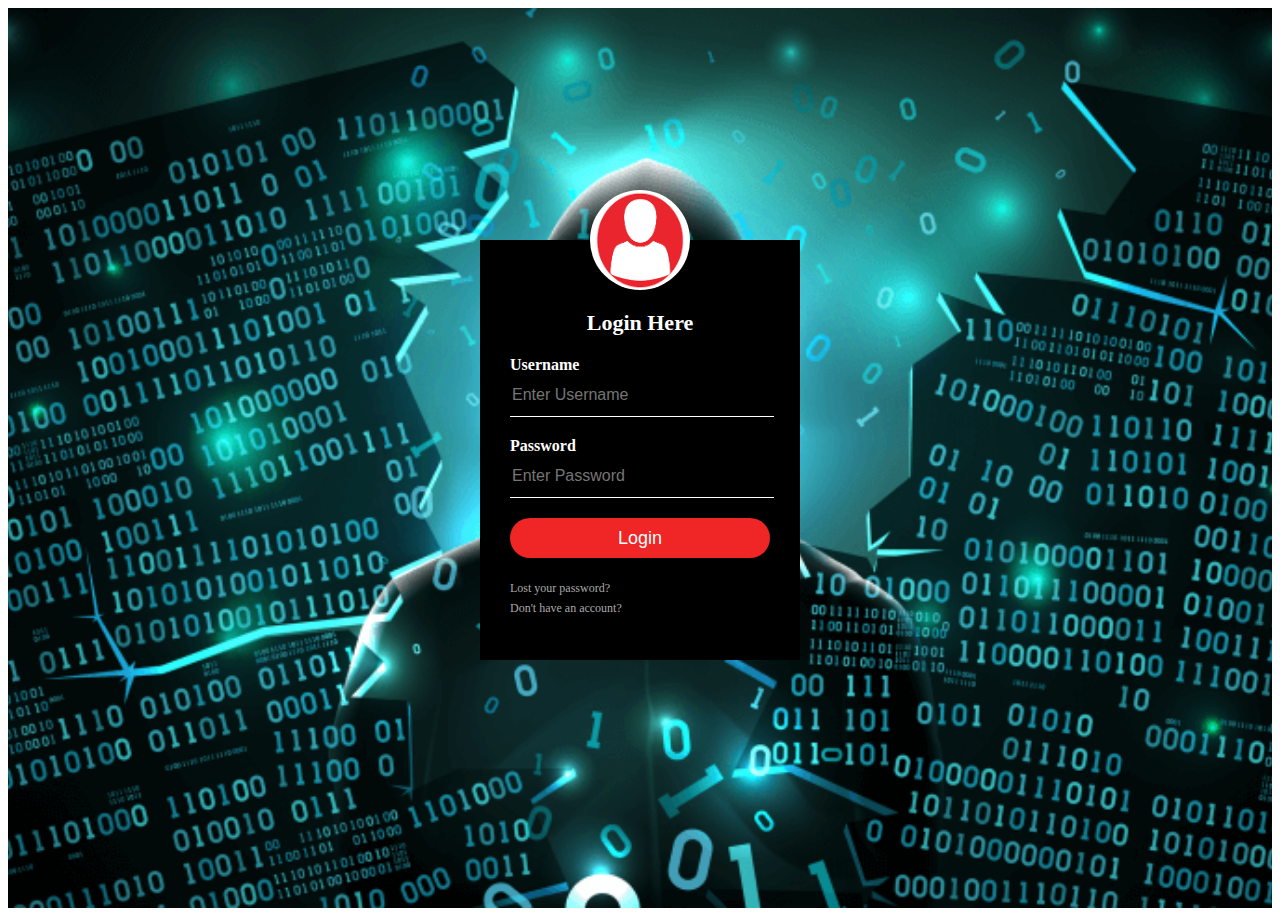
<file: Project2/index.html>
<!DOCTYPE html>
<html lang="en">
<head>
    <meta charset="UTF-8">
    <meta name="viewport" content="width=device-width, initial-scale=1.0">
    <title>Login Form Design</title>
    <link rel="stylesheet" type="text/css" href="style.css">
</head>
<body>
    <div class="background">
        <div class="loginbox">
        <img src="./assets/images/avatar.png" class="avatar">
        <h1>Login Here</h1>
        <form>
            <p>Username</p>
            <input type="text" name="" placeholder="Enter Username">
            <p>Password</p>
            <input type="Password" name="" placeholder="Enter Password">
            <input type="submit" name="" value="Login">
            <a href="#">Lost your password?</a><br>
            <a href="#">Don't have an account?</a>
        </form>
       </div>
     </div>
</body>
</html>
</file>
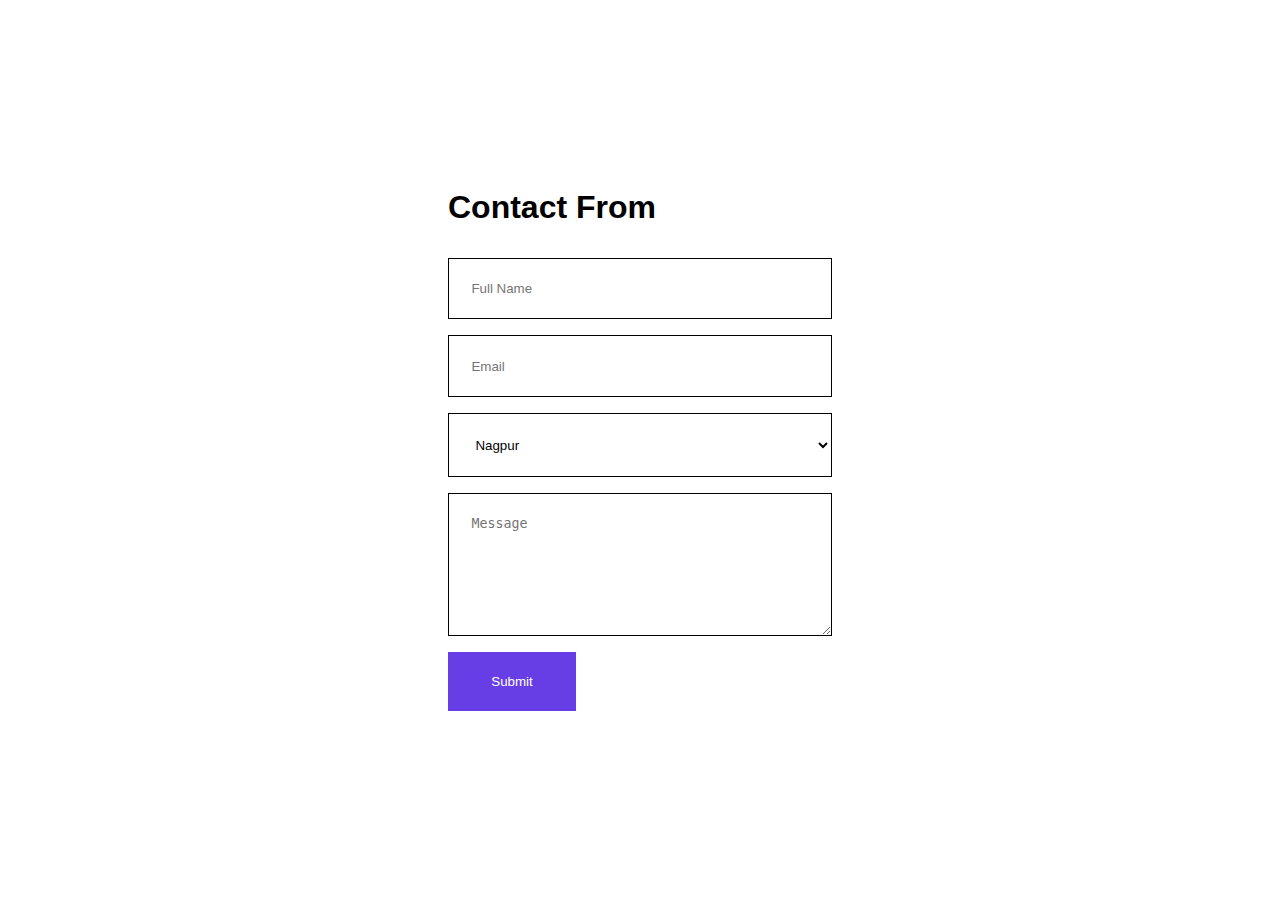
<file: Project1/contact.html>
<!DOCTYPE html>
<html lang="en">
<head>
    <meta charset="UTF-8">
    <meta name="viewport" content="width=device-width, initial-scale=1.0">
    <title>Contact Us</title>
    <link rel="stylesheet" href="style1.css">
</head>
<body>
    <div class="container">
        <h1>Contact From</h1>
        <form action="https://formsubmit.co//your@email.com" method="post">
            <input type="text" name="Name" placeholder="Full Name" required>
            <input type="email" name="Email" placeholder="Email" required>
            <select name="Continent">
                <option>Nagpur</option>
                <option>Mumbai</option>
                <option>Pune</option>
                <option>Amravati</option>
            </select>
            <textarea  name="Message" placeholder="Message" required></textarea>
            <button type="submit">Submit</button>
        </form>
    </div>
</body>

</html>
</file>
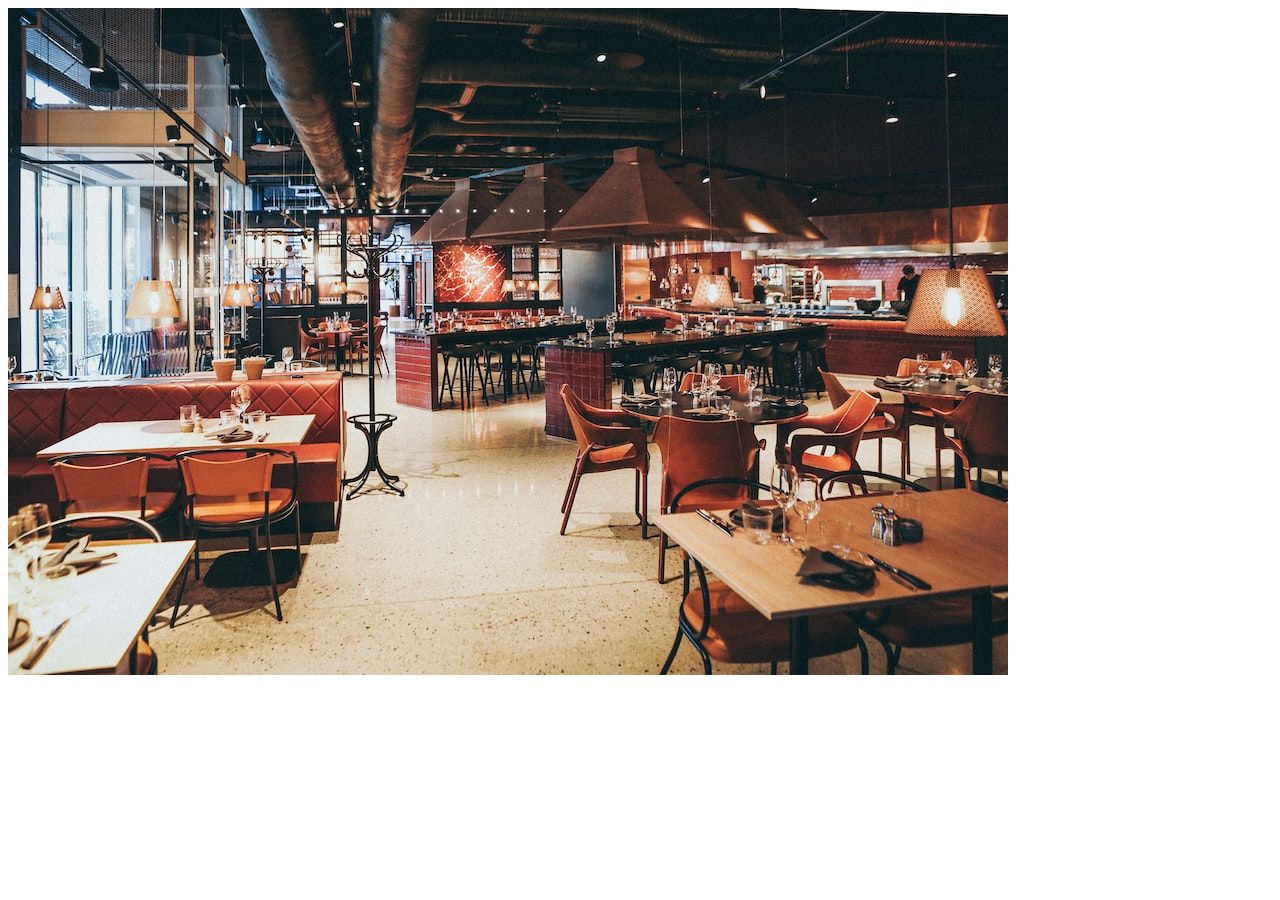
<file: Project1/gallery.html>
<!DOCTYPE html>
<html lang="en">
<head>
    <meta charset="UTF-8">
    <meta name="viewport" content="width=device-width, initial-scale=1.0">
    <title>GALLERY</title>
</head>
<body>
    <img src="./assets/images/restaurant.jpg">
</body>
</html>
</file>
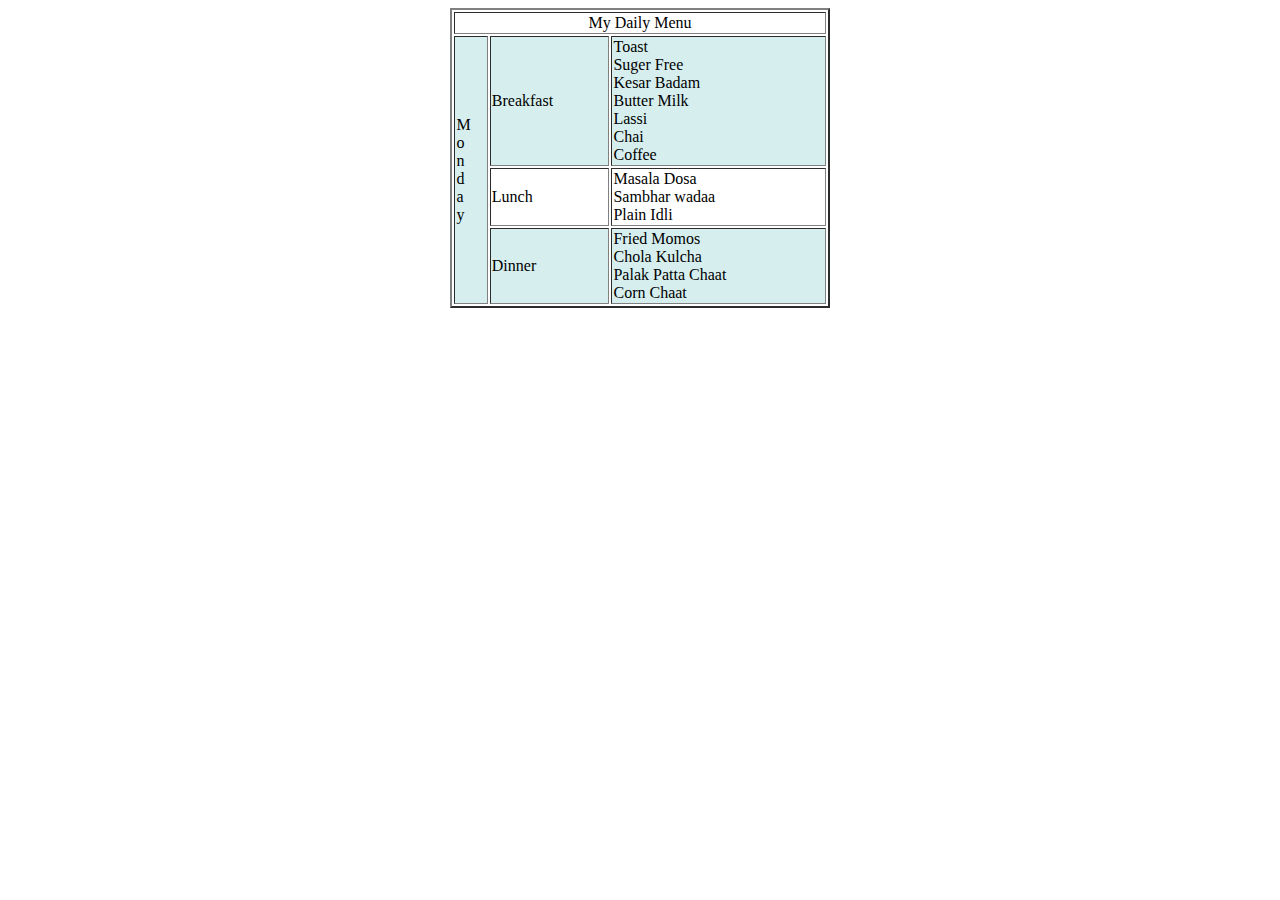
<file: Project1/menu.html>
<!DOCTYPE html>
<html lang="en">
<head>
    <meta charset="UTF-8">
    <meta name="viewport" content="width=device-width, initial-scale=1.0">
    <title>MENU</title>
    <style>
        tr:nth-child(even) {
            background-color: #D6EEEE;
        }
    </style>    
</head>
<body>
    <center>
        <table border="2"  style="width:30%">
        <tr>
            <td colspan="3" align="center">My Daily Menu</td>
        </tr>
        <tr>
            <td rowspan="3">M<br>o<br>n<br>d<br>a<br>y</td>
            <td>Breakfast</td>
            <td>Toast<br>Suger Free<br> Kesar Badam<br> Butter Milk<br>
                Lassi<br> Chai<br> Coffee </td>
        </tr>
        <tr>
            <td>Lunch</td>
            <td>Masala Dosa<br>Sambhar wadaa<br>Plain Idli</td>
        </tr>
        <tr>
            <td>Dinner</td>
            <td>Fried Momos<br>Chola Kulcha<br>Palak Patta Chaat<br>Corn Chaat</td>
        </tr>
    </table>
    </center>
</body>
</html>
</file>
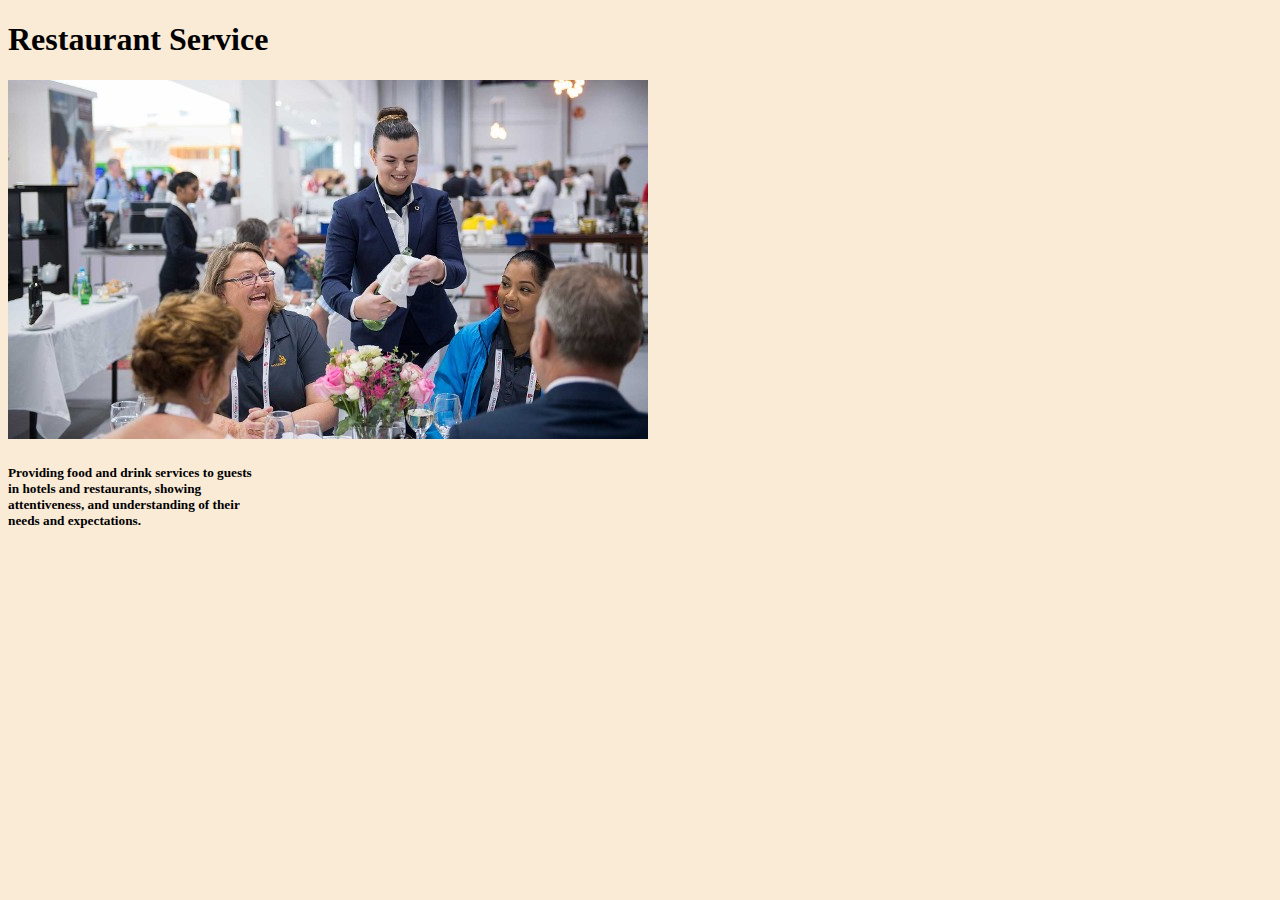
<file: Project1/service.html>
<!DOCTYPE html>
<html lang="en">
<head>
    <meta charset="UTF-8">
    <meta name="viewport" content="width=device-width, initial-scale=1.0">
    <title>SERVIC</title>
</head>
<body bgcolor="antiquewhite">
    <h1>Restaurant Service</h1>
    <img src="./assets/images/ser.jpg">
    <h5><p>Providing food and drink services to guests<br>
         in hotels and restaurants, showing <br>
        attentiveness, and understanding of their<br>
         needs and expectations.</p></h5>
</body>
</html>
</file>
<file: Project2/style.css>
*body{
    margin: 0;
    padding: 0;
    background-size: cover;
    background-position: center;
    font-family: sans-serif;
}

.background{
    width: 100%;
    height: 100vh;
    background-image: url(./assets/images/photo.png);
    background-repeat: no-repeat;
    background-size: cover;
    background-position: center;
}

.loginbox{
    width: 320px;
    height: 420px;
    background: #000;
    color: #fff;
    top: 50%;
    left: 50%;
    position: absolute;
    transform: translate(-50%,-50%);
    box-sizing: border-box;
    padding: 70px 30px;
}

.avatar{
    width: 100px;
    height: 100px ;
    border-radius: 50%;
    position: absolute;
    top: -50px;
    left: calc(50% - 50px);
}

h1{
    margin: 0;
    padding: 0 0 20px;
    text-align: center;
    font-size: 22px;
}

.loginbox p{
    margin: 0;
    padding: 0;
    font-weight: bold;
}

.loginbox input{
    width: 100%;
    margin-bottom: 20px;
}

.loginbox input[type="text"], input[type="password"]
{
    border: none;
    border-bottom: 1px solid #fff;
    background: transparent;
    outline: none;
    height: 40px;
    color: #fff;
    font-size: 16px;
}

.loginbox input[type="submit"]
{
    border: none;
    outline: none;
    height: 40px;
    background: #f02525;
    color: #fff;
    font-size: 18px;
    border-radius: 20px;
}

.loginbox input[type="submit"]:hover
{
    cursor: pointer;
    background: #ffc107;
    color: #000;
}

.loginbox a{
    text-decoration: none;
    font-size: 12px;
    line-height: 20px;
    color: darkgray;
}

.loginbox a:hover{
    color: #ffc107;
}
</file>
<file: Project1/style1.css>
*{
    margin: 0;
    padding: 0;
    outline: 0;
    border: 0;
}

body{
    height: 100vh;
    font-family: Arial, Helvetica, sans-serif;
    display: grid;
    place-items: center;
}

h1{
    margin-bottom: 2rem;
}

form{
    display: flex;
    flex-direction: column;
    width: 24rem;
    gap: 1rem;
}

input,
select,
textarea{
    padding: 1.4rem;
    background: transparent;
    border: 1px solid black;
}

textarea{
    height: 6rem;
}

button{
    width: 8rem;
    padding: 1.4rem;
    cursor: pointer;
    background: #673de6;
    color: white;
}
</file>
